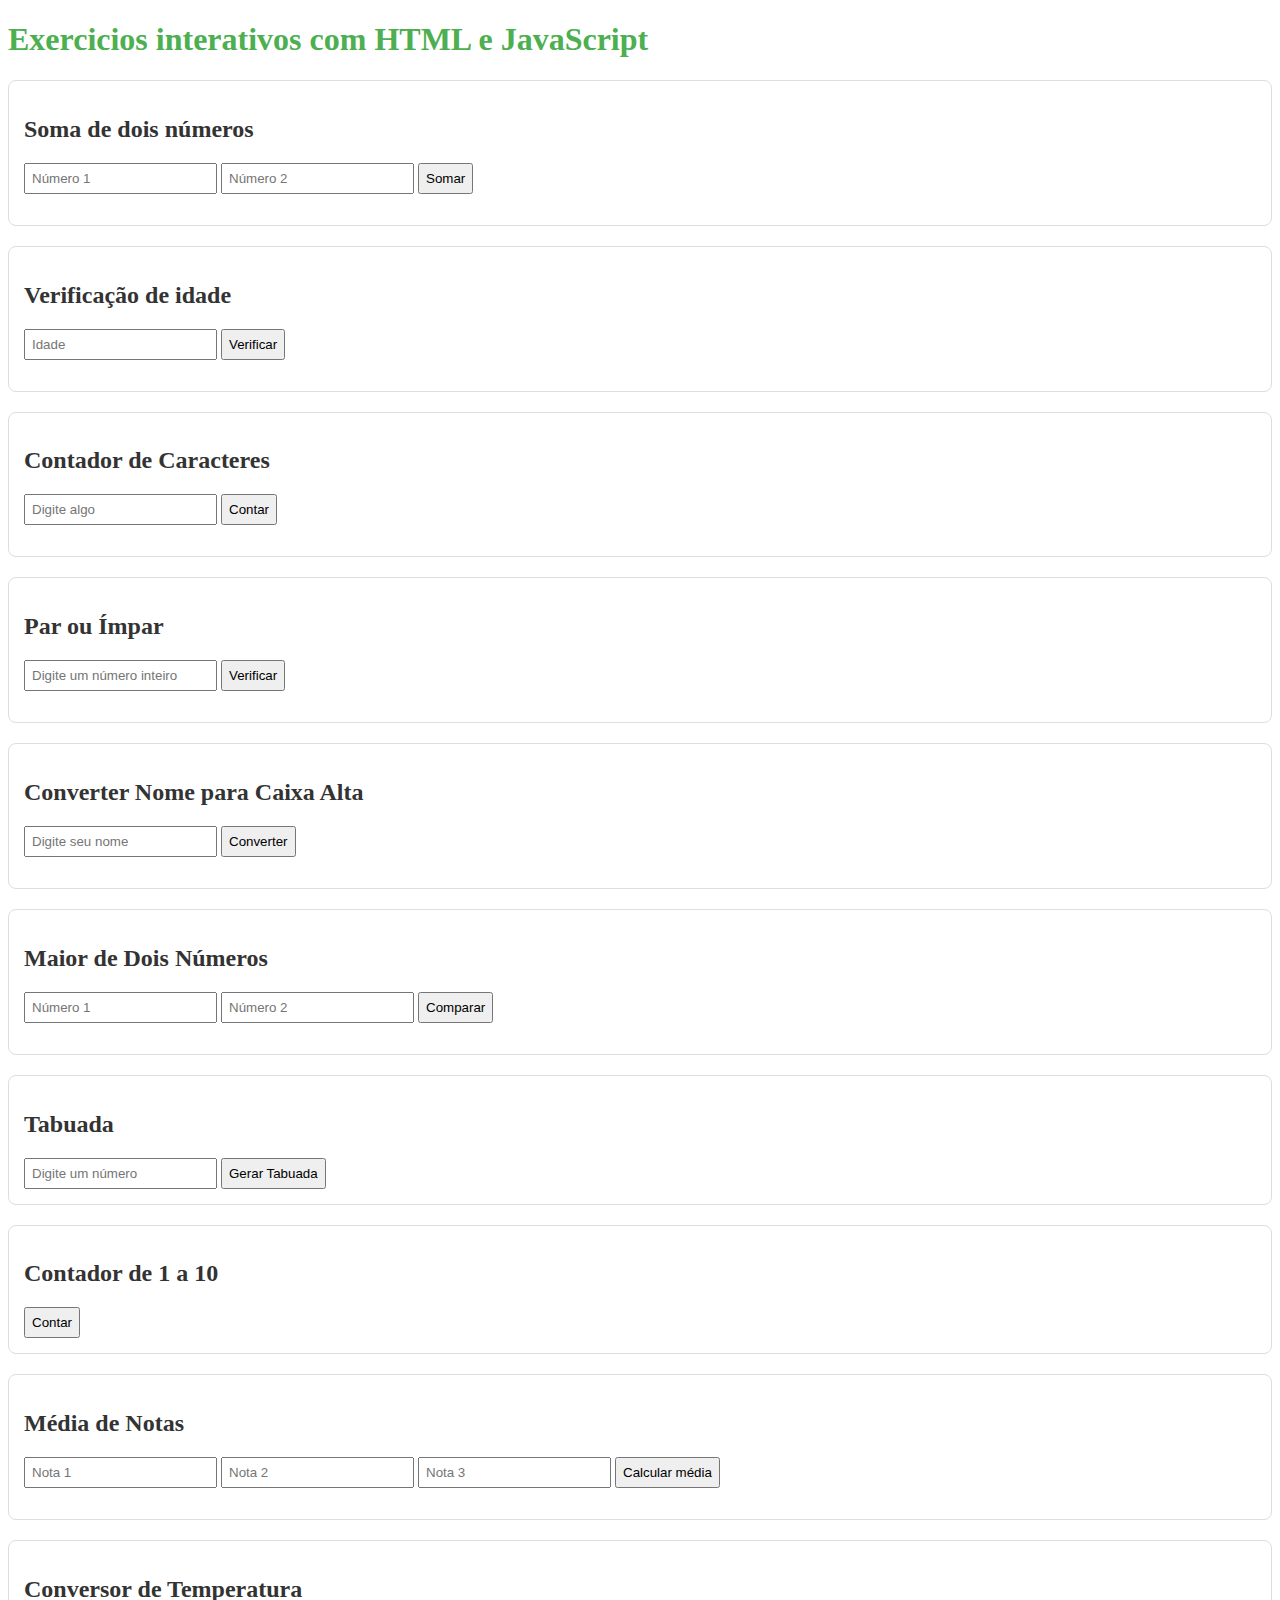
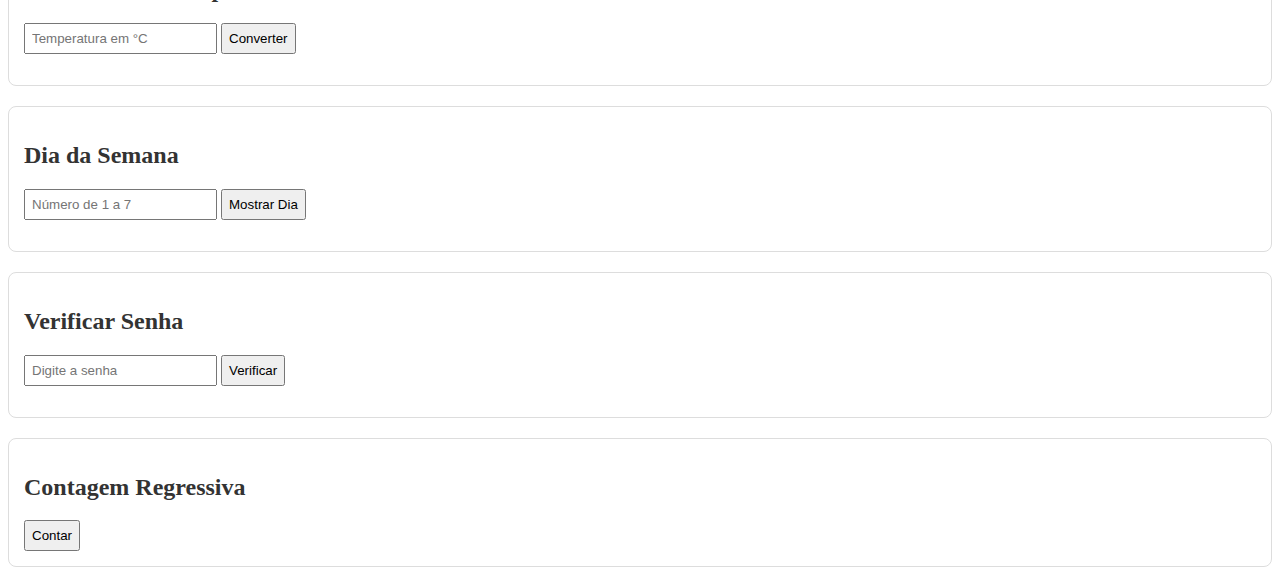
<file: exercicios/index.html>
<!DOCTYPE html>
<html lang="en">

<head>
    <meta charset="UTF-8">
    <meta name="viewport" content="width=device-width, initial-scale=1.0">
    <title>Lista de exercícios JavaScript</title>
    <link rel="stylesheet" href="style.css">
</head>

<body>


    <h1>Exercicios interativos com HTML e JavaScript</h1>
    <!--Exercicio1-->
    <div class="exercicio">

        <h2>Soma de dois números</h2>
        <input type="number" id="num1" placeholder="Número 1">
        <input type="number" id="num2" placeholder="Número 2">
        <button onclick="somar();">Somar</button>
        <p id="soma"> </p>

    </div>

    <!--Exercicio2-->
    <div class="exercicio">

        <h2>Verificação de idade</h2>
        <input type="number" id="idade" placeholder="Idade">
        <button onclick="verificar();">Verificar</button>
        <p id="verificacao"> </p>

    </div>
    <!--Exercicio3-->
    <div class="exercicio">

        <h2>Contador de Caracteres </h2>
        <input type="text" id="texto" placeholder="Digite algo">
        <button onclick="contarCaracter();">Contar</button>
        <p id="caracteres"> </p>

    </div>
    <!--Exercicio4-->
    <div class="exercicio">

        <h2>Par ou Ímpar</h2>
        <input type="number" id="numeroParOuImpar" placeholder="Digite um número inteiro">
        <button onclick="verificarParOuImpar();">Verificar</button>
        <p id="ParOuImpar"> </p>

    </div>
    <!--Exercicio5-->
    <div class="exercicio">

        <h2>Converter Nome para Caixa Alta</h2>
        <input type="text" id="nome" placeholder="Digite seu nome">
        <button onclick="converterCaixaAlta();">Converter</button>
        <p id="NomeConvertido"> </p>

    </div>
    <!--Exercicio6-->
    <div class="exercicio">

        <h2>Maior de Dois Números</h2>
        <input type="number" id="num1MaiorDe2Num" placeholder="Número 1">
        <input type="number" id="num2MaiorDe2Num" placeholder="Número 2">
        <button onclick="compararNumeros()">Comparar</button>
        <p id="Comparacao"></p>

    </div>

    <!--Exercicio7-->
    <div class="exercicio">

        <h2>Tabuada</h2>
        <input type="number" id="numTabuada" placeholder="Digite um número">
        <button onclick="gerarTabuada()">Gerar Tabuada</button>
        <div id="tabuada"></div>

    </div>

    <!--Exercicio8-->
    <div class="exercicio">

        <h2>Contador de 1 a 10</h2>
        <button onclick="contarAte10()">Contar</button>
        <div id="contador1A10"></div>

    </div>

    <!-- Exercicio 9 -->
    <div class="exercicio">
        <h2>Média de Notas</h2>

        <input type="number" id="nota1" placeholder="Nota 1">
        <input type="number" id="nota2" placeholder="Nota 2">
        <input type="number" id="nota3" placeholder="Nota 3">
        <button onclick="calcularMedia()">Calcular média</button>
        <p id="calculo"></p>

    </div>

    <!-- Exercicio 10 -->
    <div class="exercicio">

        <h2>Conversor de Temperatura</h2>
        <input type="number" id="celsius" placeholder="Temperatura em °C">
        <button onclick="converterTemperatura()">Converter</button>
        <p id="temperatura"></p>

    </div>
    <!-- Exercicio 11 -->
    <div class="exercicio">

        <h2>Dia da Semana</h2>
        <input type="number" id="diaDaSemana" placeholder="Número de 1 a 7">
        <button onclick="mostrarDia()">Mostrar Dia</button>
        <p id="dia"></p>

    </div>

    <!-- Exercicio 12 -->
    <div class="exercicio">

        <h2>Verificar Senha</h2>
        <input type="password" id="senhaVerificacao" placeholder="Digite a senha">
        <button onclick="verificarSenha()">Verificar</button>
        <p id="verificacaoSenha"></p>

    </div>

    <!-- Exercicio 13 -->
    <div class="exercicio">

        <h2>Contagem Regressiva</h2>
        <button onclick="contarRegressivamente()">Contar</button>
        <div id="Contagem"></div>

    </div>
    <script src="script.js"></script>

</body>

</html>
</file>
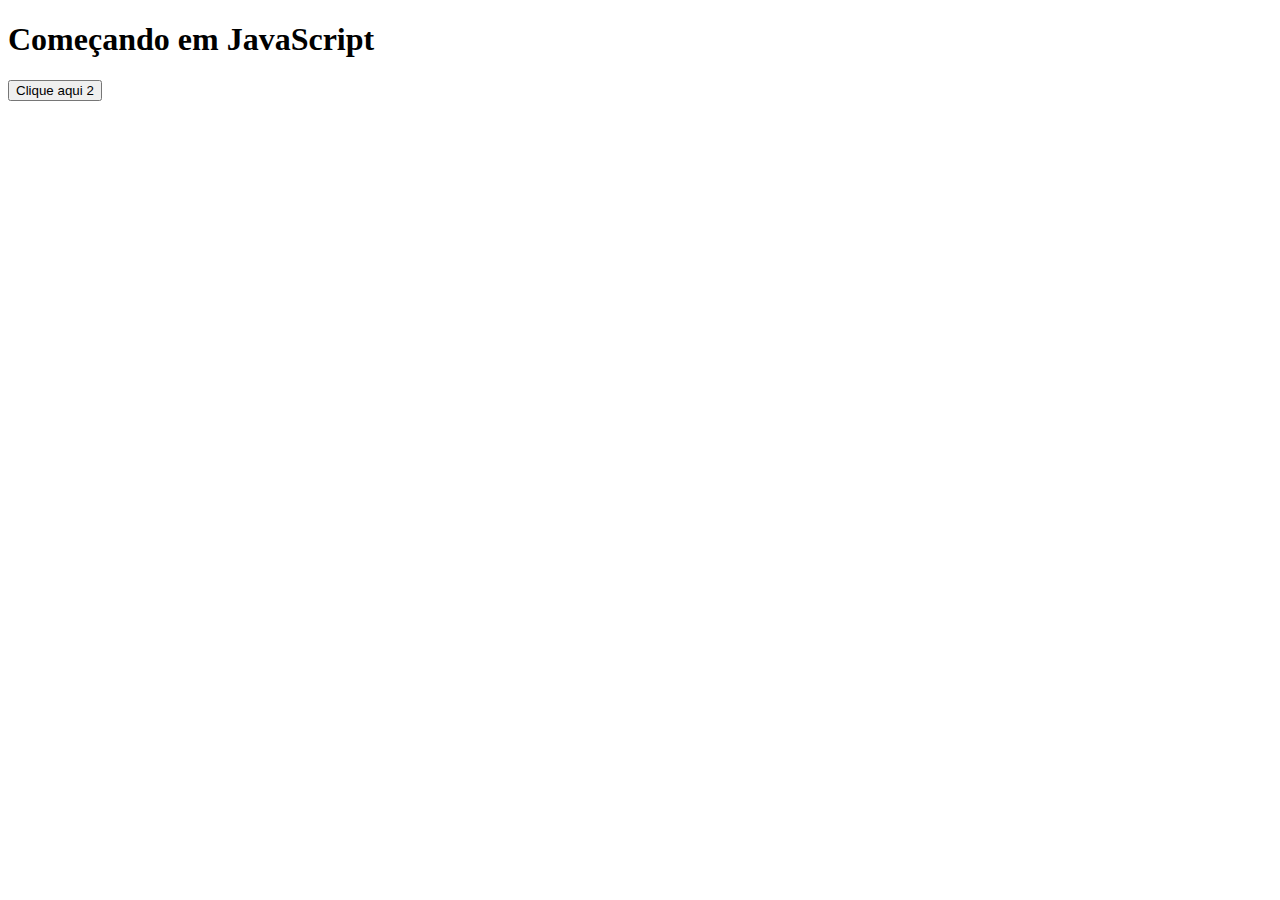
<file: 1.html>
<!DOCTYPE html>
<html lang="en">

<head>
    <meta charset="UTF-8">
    <meta name="viewport" content="width=device-width, initial-scale=1.0">
    <title>Exemplo JavaScript</title>
</head>

<body>
    <h1>Começando em JavaScript</h1>

    <!-- <button onclick="alert('Bem vindo ao nosso site');">Clique aqui</button> -->

    <button onclick="saudacao();">Clique aqui 2</button>

    <script>
        function saudacao(){
            console.log("Isso é JavaScript");
            alert("Bem vindo ao nosso site 2!");

        }

    </script>
</body>

</html>
</file>
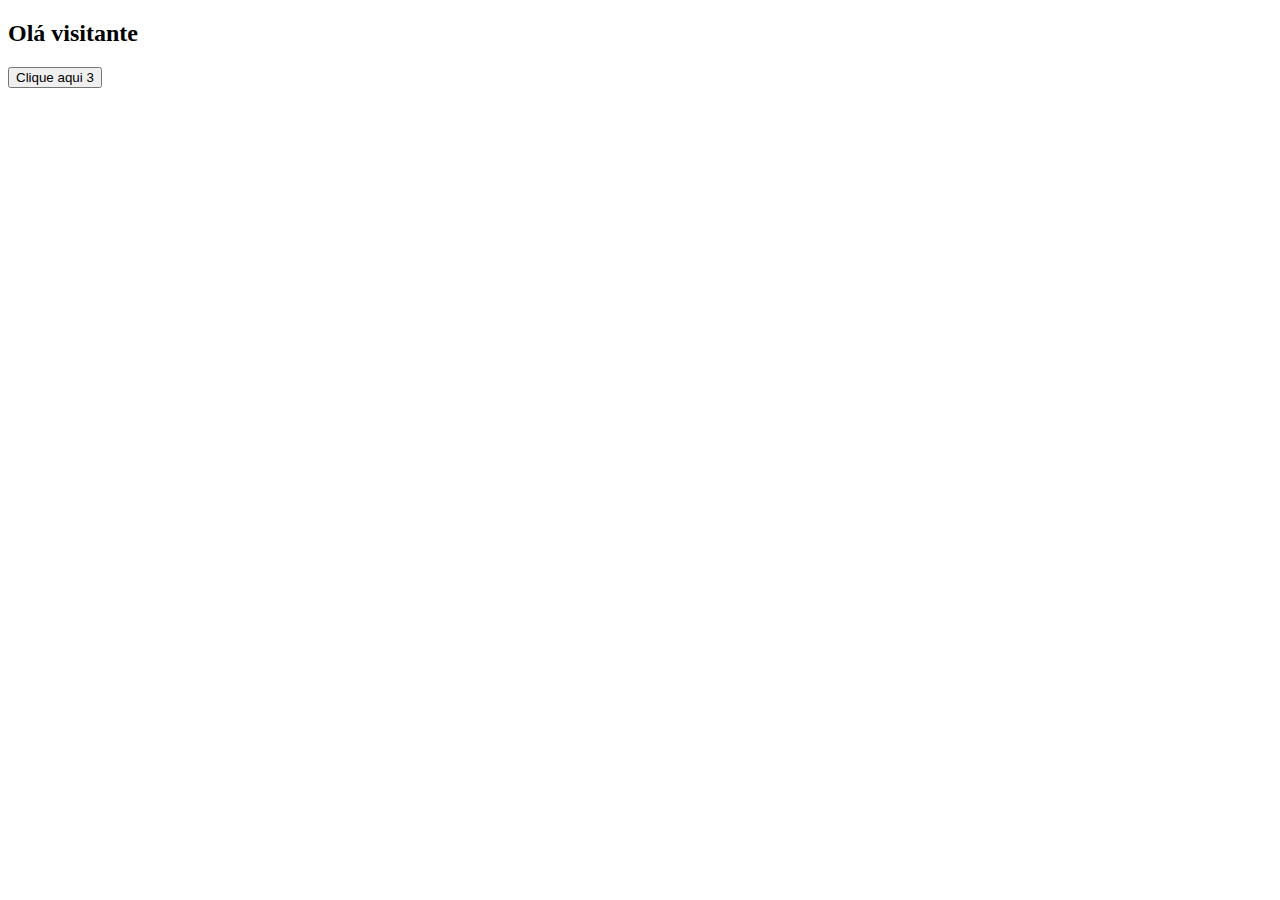
<file: 2.html>
<!DOCTYPE html>
<html lang="en">
<head>
    <meta charset="UTF-8">
    <meta name="viewport" content="width=device-width, initial-scale=1.0">
    <title>Exemplo JavaScript2</title>
</head>
<body>
    <h2>Olá visitante</h2>
    <button onclick="saudacao();">Clique aqui 3</button>

    <script src="js/arquivo.js"></script>
</body>
</html>
</file>
<file: exercicios/style.css>
h1 {

    color: #4CAF50;
}

h2{

    color: #333;
}

.exercicio{

    border: 1px solid #ddd;
    padding: 15px;
    margin-bottom: 20px;
    border-radius: 8px;
}
input, button{

    margin: 5px, 0;
    padding: 6px;

}

p{

    font-weight: bold;
}
</file>
